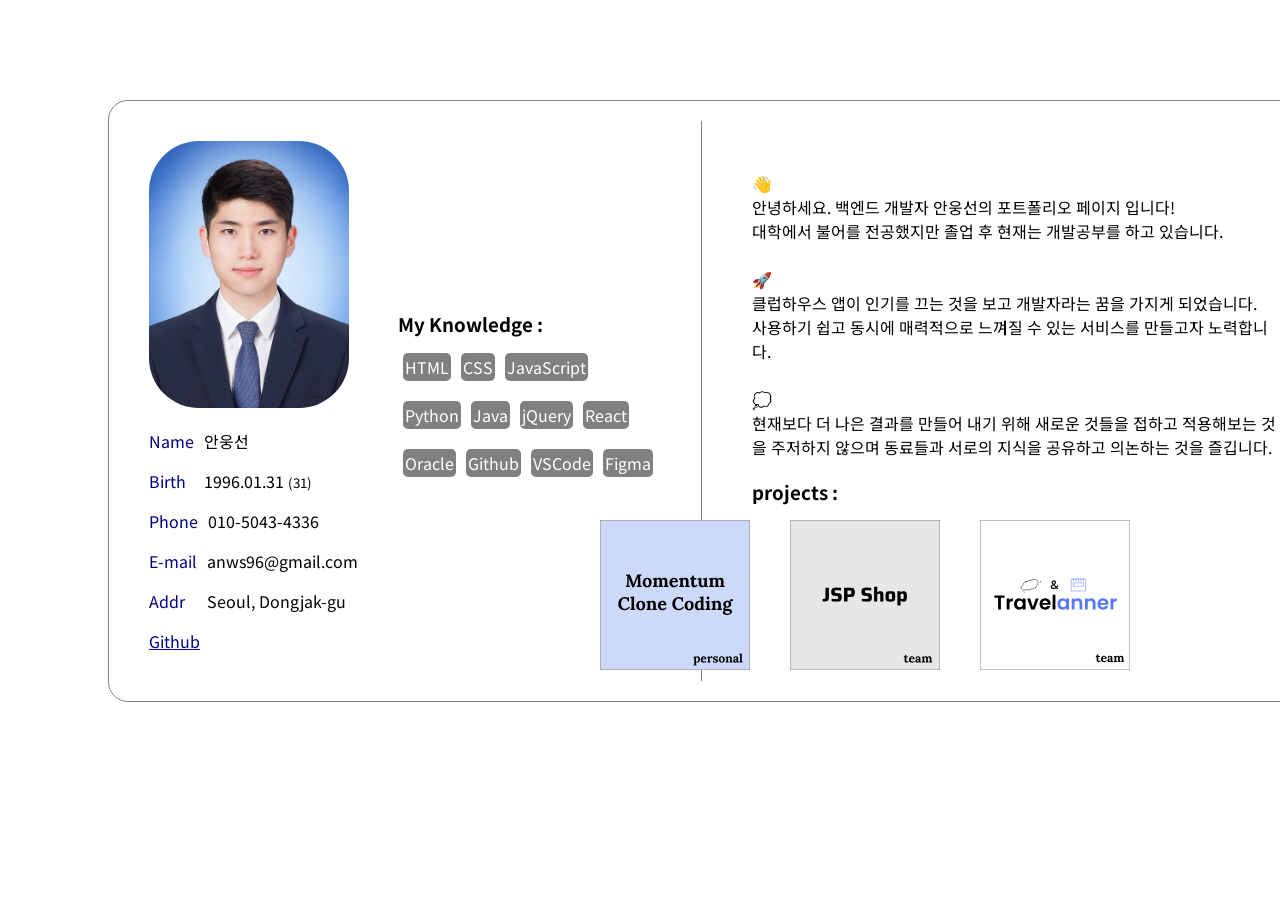
<file: portfolio.html>
<!DOCTYPE html>
<html>
<head>
    <meta charset='utf-8'>
    <meta http-equiv='X-UA-Compatible' content='IE=edge'>
    <title>Portfolio</title>
    <meta name='viewport' content='width=device-width, initial-scale=1'>    
    <style>
        @import url('https://fonts.googleapis.com/css2?family=Noto+Sans+KR:wght@500&display=swap');

        body {
            font-family: 'Noto Sans KR', sans-serif;
            margin-bottom: 100px;
        }

        #main_div {
            width: 1200px;
            height: 600px;
            display: flex;
            margin-left: 100px;
            margin-top: 100px;
            border: 1px solid grey;
            border-radius: 20px;
        }

        #box1 {
            flex: 1;
            display: flex;
            margin: 20px;
            padding: 20px;
            border-right: 1px solid grey;
        }

        #info span {
            color: navy;
            margin-right: 10px;
        }

        #git {
            color: navy;
            text-align: center;
        }

        #know {
            margin-top: 150px;
            margin-left: 40px;
        }

        #know span {
            background-color: grey;
            color: #fff;
            border-radius: 5px;
            margin: 5px;
            padding: 2px;
        }

        #box2 {
            flex: 1;
            margin: 20px 15px;
            padding: 50px 10px 20px 15px;
        }

        #btn1 {
            position: absolute;
            top: 520px;
            right: 380px;
        }

        #btn2 {
            position: absolute;
            top: 520px;
            right: 190px;
        }

        #btn3 {
            position: absolute;
            top: 520px;
            right: 0px;
        }

        #btn1:hover img, #btn2:hover img, #btn3:hover img  {
            cursor: pointer;
            transform: scale(1.1);
            transition: all 0.2s ease-in-out;
        }

        #prj_1, #prj_2, #prj_3 {
            display: none;
            margin-left: 250px;
        }

        object {
            border-bottom: 3px solid black;
        }
        
    </style>
</head>
<body>
    
   <div id="main_div">

        <div id="box1">
            <div id="info">
                <img src="profile.jpg" width="200px" style="border-radius: 50px;"><br>
                <p><span>Name</span>안웅선</p>
                <p><span>Birth</span>&nbsp;&nbsp;1996.01.31&nbsp;<small id="age"></small></p>
                <p><span>Phone</span>010-5043-4336</p>
                <p><span>E-mail</span>anws96@gmail.com</p>
                <p><span>Addr</span>&nbsp;&nbsp;&nbsp;Seoul, Dongjak-gu</p>
                <p><a href="https://github.com/Daephiho" target="_blank" rel="noopener noreferrer"><span>Github</span></a></p>
            </div>
            <div id="know">
                <h3>My Knowledge : </h3>
                <span>HTML</span><span>CSS</span><span>JavaScript</span><br><br>
                <span>Python</span><span>Java</span><span>jQuery</span><span>React</span><br><br>
                <span>Oracle</span><span>Github</span><span>VSCode</span><span>Figma</span>

            </div>
        </div>

        <div id="box2">
            👋<br>
            안녕하세요. 백엔드 개발자 안웅선의 포트폴리오 페이지 입니다!<br>대학에서 불어를 전공했지만 졸업 후 현재는 개발공부를 하고 있습니다.<br><br>
            🚀<br>클럽하우스 앱이 인기를 끄는 것을 보고 개발자라는 꿈을 가지게 되었습니다.<br>
            사용하기 쉽고 동시에 매력적으로 느껴질 수 있는 서비스를 만들고자 노력합니다.<br><br>
            💭<br>현재보다 더 나은 결과를 만들어 내기 위해 새로운 것들을 접하고 적용해보는 것을 주저하지 않으며 동료들과 서로의 지식을 공유하고 의논하는 것을 즐깁니다.
            <h3>projects : </h3>
            
            <div id="btn1">
                <img src="Frame_1.svg" width="50%">
            </div>

            <div id="btn2">
                <img src="Frame_2.svg" width="50%">
            </div>

            <div id="btn3">
                <img src="Frame_3.svg" width="50%">
            </div>
        </div>
   </div>
   <div>
    <div id="prj_1">
        <object type="application/pdf" data="./project_1.pdf#toolbar=0" width="80%" height="700">
            <embed type="application/pdf" data="./project_1.pdf#toolbar=0"  width="80%" height="700">
        </object>
    </div>

    <div id="prj_2">
        <object type="application/pdf" data="./project_2.pdf#toolbar=0" width="80%" height="700">
            <embed type="application/pdf" data="./project_2.pdf#toolbar=0"  width="80%" height="700">
        </object>
    </div>

    <div id="prj_3">
        <object type="application/pdf" data="./project_3.pdf#toolbar=0" width="80%" height="700">
            <embed type="application/pdf" data="./project_3.pdf#toolbar=0"  width="80%" height="700">
        </object>
    </div>
</div>
<script>
    const btn1 = document.querySelector("#btn1");
    const btn2 = document.querySelector("#btn2");
    const btn3 = document.querySelector("#btn3");
    const img1 = btn1.querySelector("img");
    const img2 = btn2.querySelector("img");
    const img3 = btn3.querySelector("img");
    const prj1 = document.querySelector("#prj_1");
    const prj2 = document.querySelector("#prj_2");
    const prj3 = document.querySelector("#prj_3");

    const date = new Date();
    const age = document.querySelector("#age");
    const myAge = date.getFullYear() - 1996 + 1;
    age.innerHTML = "("+myAge+")";

    function show_prj_1() {
        prj2.style.display = "none";
        prj3.style.display = "none";
        prj1.style.display = "block";
        img2.style.border = "none";
        img3.style.border = "none";
        img1.style.border = "2px solid black";
    }

    function show_prj_2() {
        prj1.style.display = "none";
        prj3.style.display = "none";
        prj2.style.display = "block";
        img1.style.border = "none";
        img3.style.border = "none";
        img2.style.border = "2px solid black";
    }

    function show_prj_3() {
        prj1.style.display = "none";
        prj2.style.display = "none";
        prj3.style.display = "block";
        img1.style.border = "none";
        img2.style.border = "none";
        img3.style.border = "2px solid black";
    }

    btn1.addEventListener("click", show_prj_1);
    btn2.addEventListener("click", show_prj_2);
    btn3.addEventListener("click", show_prj_3);
</script>
</body>
</html>
</file>
